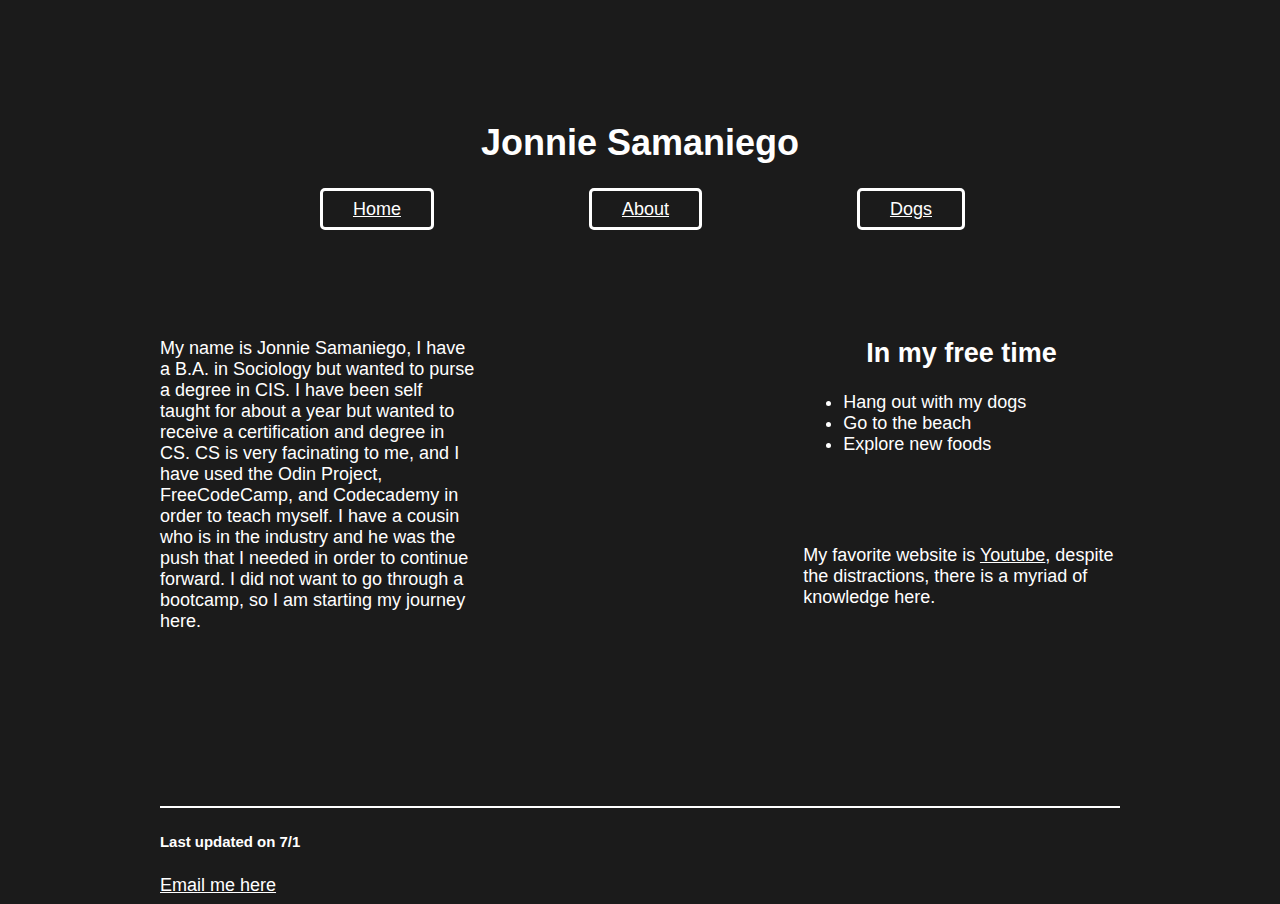
<file: index.html>
<!DOCTYPE html>
<html lang="en">

    <head>
    <meta charset="utf-8">    
    <title>Jonnie Samaniego</title>
    <link rel="stylesheet" href="styles.css">
    </head>

    <body>
        <header>
        <h1>Jonnie Samaniego</h1>
        <nav>
            <ul>
                <a href="index.html"><li>Home</li></a>
                <a href="about.html"><li>About</li></a>
                <a href="dogs.html"><li>Dogs</li></a>
            </ul>
        </header>
        </nav>
        <section id="leftColumn">
        <p>
            My name is Jonnie Samaniego, I have a B.A. in Sociology but wanted to purse a degree in CIS. I have been self taught for about a year but wanted to receive a certification and degree in CS. CS is very facinating to me, and I have used the Odin Project, FreeCodeCamp, and Codecademy in order to teach myself.
            I have a cousin who is in the industry and he was the push that I needed in order to continue forward. I did not want to go through a bootcamp, so I am starting my journey here.
        </p>
    </section>
    <section id="rightColumn">
        <h2>In my free time</h2>
        <ul>
            <li>Hang out with my dogs</li>
            <li>Go to the beach</li>
            <li>Explore new foods</li>
        </ul>
    
        <p>My favorite website is <a href="https://www.youtube.com/">Youtube</a>, despite the distractions, there is a myriad of knowledge here.</p>
    </section>
    <section id="contactInfo">
        <footer>
            <h5>Last updated on 7/1</h5>
            <a href="mailto:jonniesamaniego@gmail.com">Email me here</a>
        </footer>
    </section>
    </body>
</html>
</file>
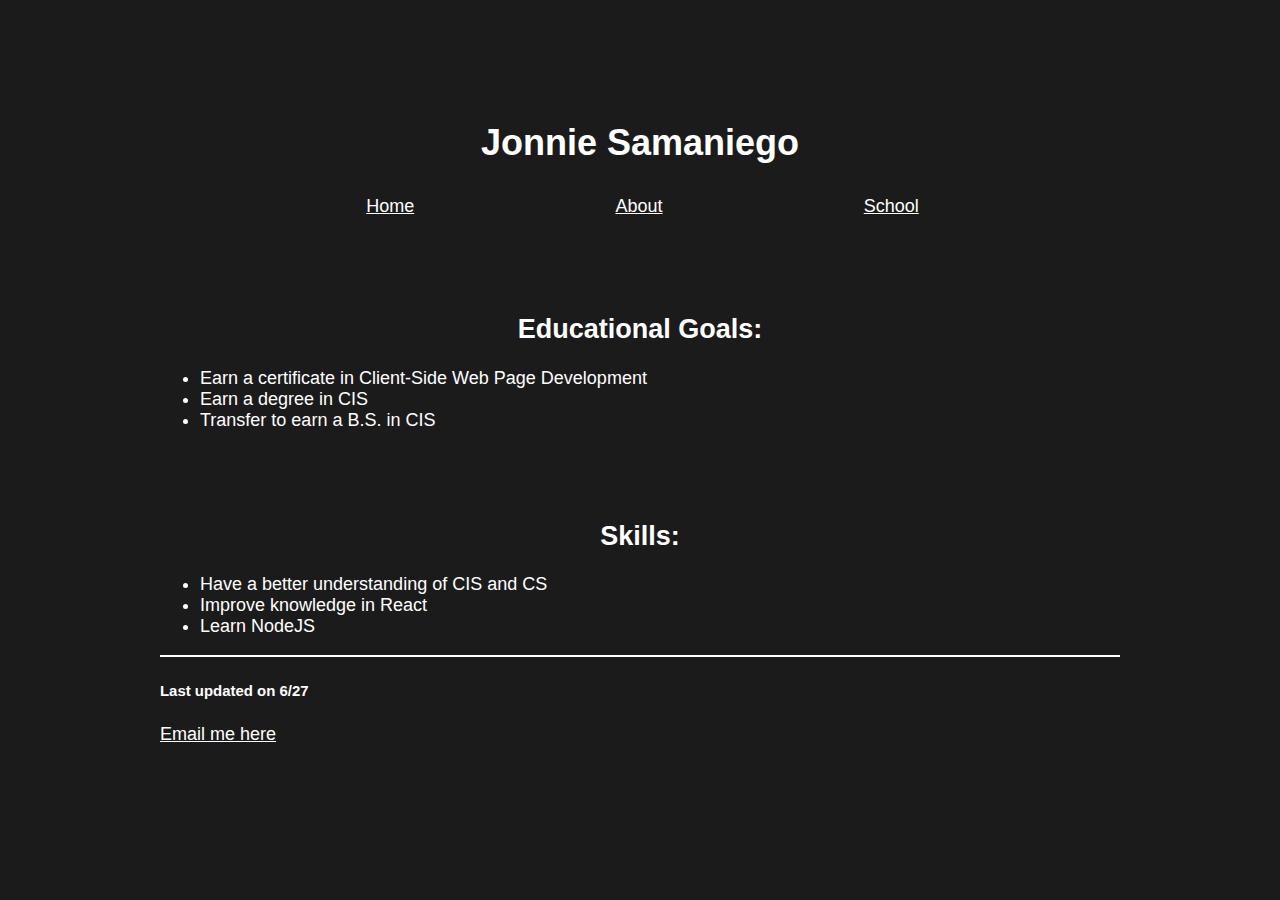
<file: about.html>
<!DOCTYPE html>
<html lang="en">
<head>
    <meta charset="UTF-8">
    <link rel="stylesheet" href="styles.css">
    <title>About</title>
    
</head>
<body>
    <h1>Jonnie Samaniego</h1>
        <nav>
            <ul>
                <li><a href="index.html">Home</a></li>
                <li><a href="about.html">About</a></li>
                <li><a href="#">School</a></li>
            </ul>
        </nav>
<section>
<h2>Educational Goals:</h2>
    <ul>
        <li>Earn a certificate in Client-Side Web Page Development</li>
        <li>Earn a degree in CIS</li>
        <li>Transfer to earn a B.S. in CIS</li>
    </ul>
    
<h2>Skills:</h2>
    <ul>
        <li>Have a better understanding of CIS and CS</li>
        <li>Improve knowledge in React</li>
        <li>Learn NodeJS</li>
    </ul>
</section>

<footer>
    <h5>Last updated on 6/27</h5>
    <a href="mailto:jonniesamaniego@gmail.com">Email me here</a>
</footer>
    </body>
</html>
</file>
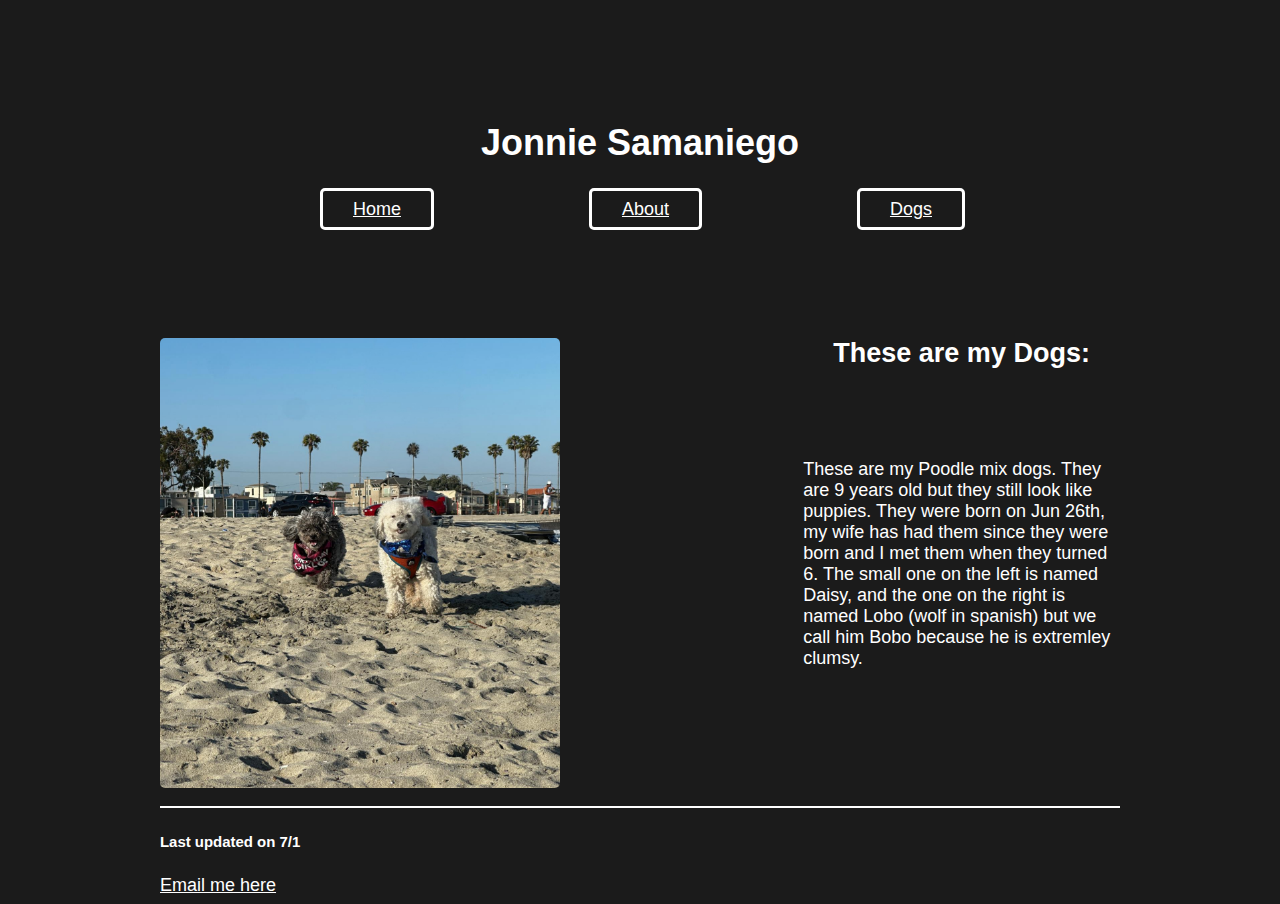
<file: dogs.html>
<!DOCTYPE html>
<html lang="en">
<head>
    <meta charset="UTF-8">
    <link rel="stylesheet" href="styles.css">
    <title>About</title>
    
</head>
<body>
    <header>
    <h1>Jonnie Samaniego</h1>
        <nav>
            <ul>
                <a href="index.html"><li>Home</li></a>
                <a href="about.html"><li>About</li></a>
                <a href="dogs.html"><li>Dogs</li></a>
            </ul>
        </nav>
    </header>
<section id="leftColumn">
    <img src="./img/dogs.jpg" alt="Dogs">
</section>
<section id="rightColumn">
<h2>These are my Dogs:</h2>
    <p>These are my Poodle mix dogs. They are 9 years old but they still look like puppies. They were born on Jun 26th, my wife has had them since they were born and I met them when they turned 6.
    The small one on the left is named Daisy, and the one on the right is named Lobo (wolf in spanish) but we call him Bobo because he is extremley clumsy.
    </p>
</section>
<section id="contactInfo">
<footer>
    <h5>Last updated on 7/1</h5>
    <a href="mailto:jonniesamaniego@gmail.com">Email me here</a>
</footer>
</section>
    </body>
</html>
</file>
<file: styles.css>
html{
    background-color: rgb(27, 27, 27);
    color:white;
    font-size: 18px;
    font-family: Arial, Helvetica, sans-serif;
    
}

body{
    margin-left: auto;
    margin-right: auto;
    width: 95;
    padding: 5em 5em 0 5em;
    padding-bottom: 0;
    max-width: 960px;
    min-width: 640px;
    display: block;
    
}

p, h2, img{
    margin-top: 5rem;
}

#leftColumn{
    clear: left;
    float: left;
    width: 33%;
}

#rightColumn{
    float: right;
    width: 33%;
}

#contactInfo{
    margin-top: 60%;
}

img{
    width: 400px;
    height: 450px;
    border-radius: 5px;
}

h1, h2{
    text-align: center;
}

footer{
    border-top: solid white 2px;
}

nav > ul {
    
    justify-content: space-evenly;
    line-height: 2em;
    list-style-type: none;
    padding-left: 5px;
    display: flex;
    
}

nav > ul > a li {
    border: solid white 3px;
    border-radius: 5px;
    padding: 0px 30px;
    transition: border-color 0.3s ease-in-out, background-color 0.3s ease-in-out, color 0.3s ease-in-out;
}

nav > ul > a li:hover{
    border-color: rgb(180, 180, 180);
    background-color: aliceblue;
}

a{
    color: white
}

a li:hover{
    color: black;
}

a:hover{
    color: rgb(180, 180, 180);
}
</file>
